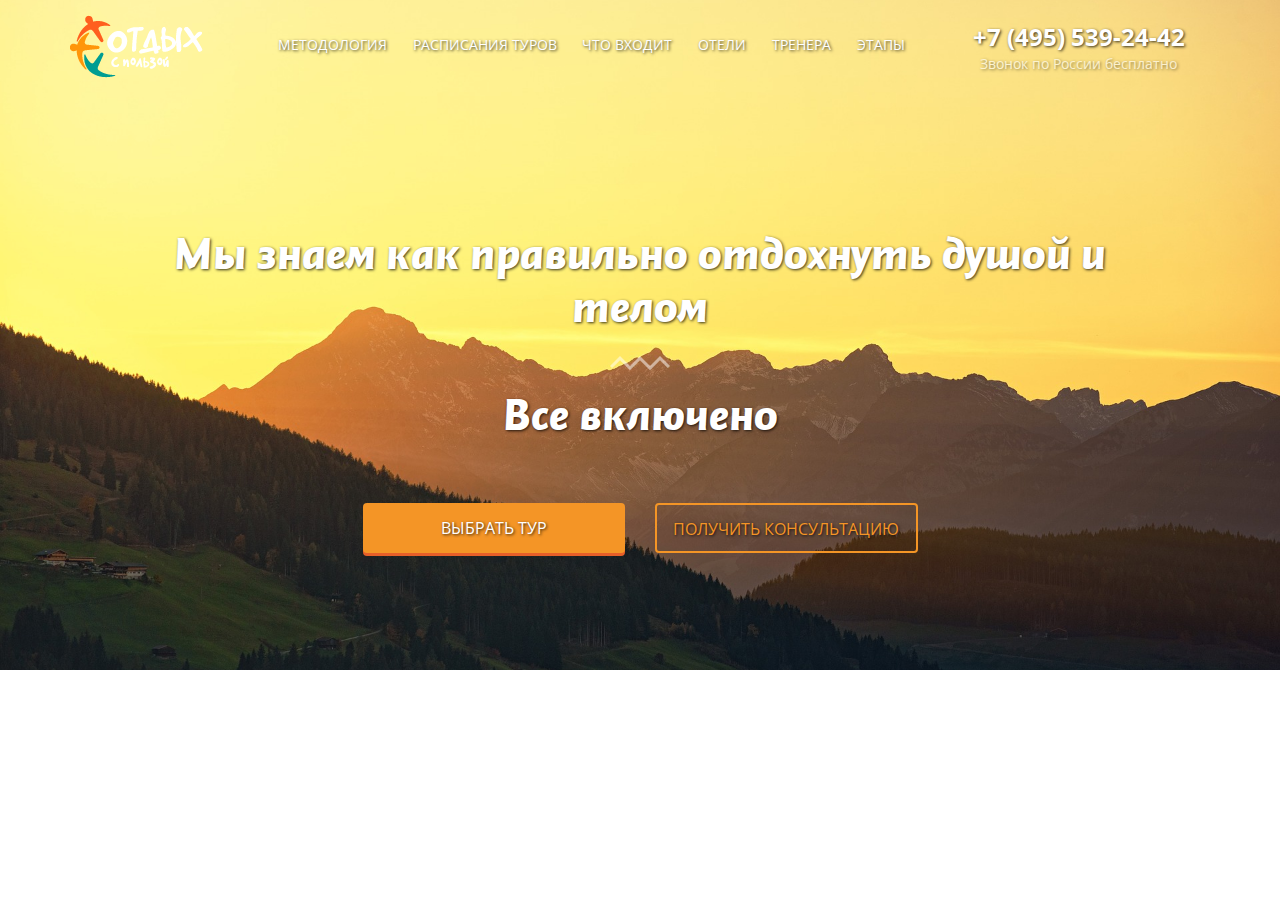
<file: dom-js-tutorial/index.html>
<!DOCTYPE html>
<html lang="en">
<head>
	<meta charset="UTF-8">
  <meta charset="utf-8">
  <meta http-equiv="X-UA-Compatible" content="IE=edge">
  <meta name="viewport" content="width=device-width, initial-scale=1">
	<title>Tour</title>

  <link rel="stylesheet" href="css/bootstrap.min.css">
  <link rel="stylesheet" href="css/animate.css">
  <link href="https://fonts.googleapis.com/css?family=Open+Sans:400,700&amp;subset=cyrillic" rel="stylesheet">
  <link rel="stylesheet" href="css/style.css">
</head>
<body>
	
	<!-- Modals -->
<div class="modal">      
    <button type="button" class="close" data-dismiss="modal" aria-label="Close"><span aria-hidden="true">&times;</span></button>
    <div class="modal_contact">
        <h3>Заполните форму и мы свяжемся с вами</h3>
        <div class="form">
            <form action="#" class="form-inline contactform_select">
            <div class="input-group">
                <div class="input-group-addon"><i class="fa fa-user " aria-hidden="true"></i>
                </div>
                <input class="contactform_name form-control" type="text" placeholder="Ваше имя" required minlength="2" name="name">
            </div>            
            <div class="input-group">
                <div class="input-group-addon contactform_phone"><i class="fa fa-phone" aria-hidden="true"></i></div>
                <input class="contactform_phone form-control" type="text" placeholder="Телефон" required name="phone">
            </div>            
            <div class="input-group">
                <div class="input-group-addon contactform_mail"><i class="fa fa-envelope" aria-hidden="true" ></i>
                </div>
                <input class="contactform_mail form-control" type="email" placeholder="E-mail"  required name="mail">
            </div>
            <textarea cols="30" rows="3" placeholder="Сообщение" name="message"></textarea>
            <div class="police center-block">
                <div class="center-block text-center">
                    <input class="checkbox" type="checkbox" required>
                    <p class="text-center">Я согласен с политикой конфидециальности</p>
                </div>
            </div>
            <button type="submit">отправить</button>
            </form>
        </div>
    </div>
</div>

<div class="thanks">
  <p>Спасибо за обращение!<br>Мы свяжемся с Вами в скором времени.</p>
  <button class="back">Вернуться на сайт</button>
</div>
<div class="overlay">
</div>
    <!-- content --> 
    <div class="main">

      <div class="container">
        <a id="up"></a>
        <div class="row">
          <div class="col-sm-2 col-sm-offset-0 col-xs-4 col-xs-offset-1 main_logo ">
            <img src="icons/main-logo.png" alt="logo">
          </div>
          <div class="col-sm-7 main_nav">
            <nav>
              <ul>
                <li><a href="#about">методология</a></li>
                <li><a href="#sheldure">расписания туров</a></li>
                <li><a href="#include">что входит</a></li>
                <li><a href="#hotels">отели</a></li>
                <li><a href="#personal">тренера</a></li>
                <li><a href="#steps">этапы</a></li>
              </ul>
            </nav>
          </div>
          <div class="col-sm-3 col-sm-offset-0 col-xs-5 col-xs-offset-2 main_tel text-center">
            <p class="main_tel_phone"><span>+7 (495) 539-24-42</span></p>
            <p class="main_tel_title">Звонок по России бесплатно</p>
          </div>
        </div>
        <h1 class="main_title text-center">Мы знаем как правильно отдохнуть душой и телом</h1>
        <img src="icons/wawe.png" class="main_wawe center-block" alt="wawe">
        <h2 class="text-center wow pulse" data-wow-duration="2s" data-wow-iteration="2">Все включено</h2>
        <div class="row">
          <div class="col-sm-offset-3 col-sm-3">
            <a href="#tour">
              <div id="choose" class="main_btna text-center">выбрать тур</div>
            </a>
          </div>
          <div class="col-sm-3">
            <div id="receive" class="main_btn text-center contact" ><span>получить</span> консультацию</div>
          </div>
        </div>
      </div>
    </div>

    <script src="js/script.js"></script>
</body>
</html>
</file>
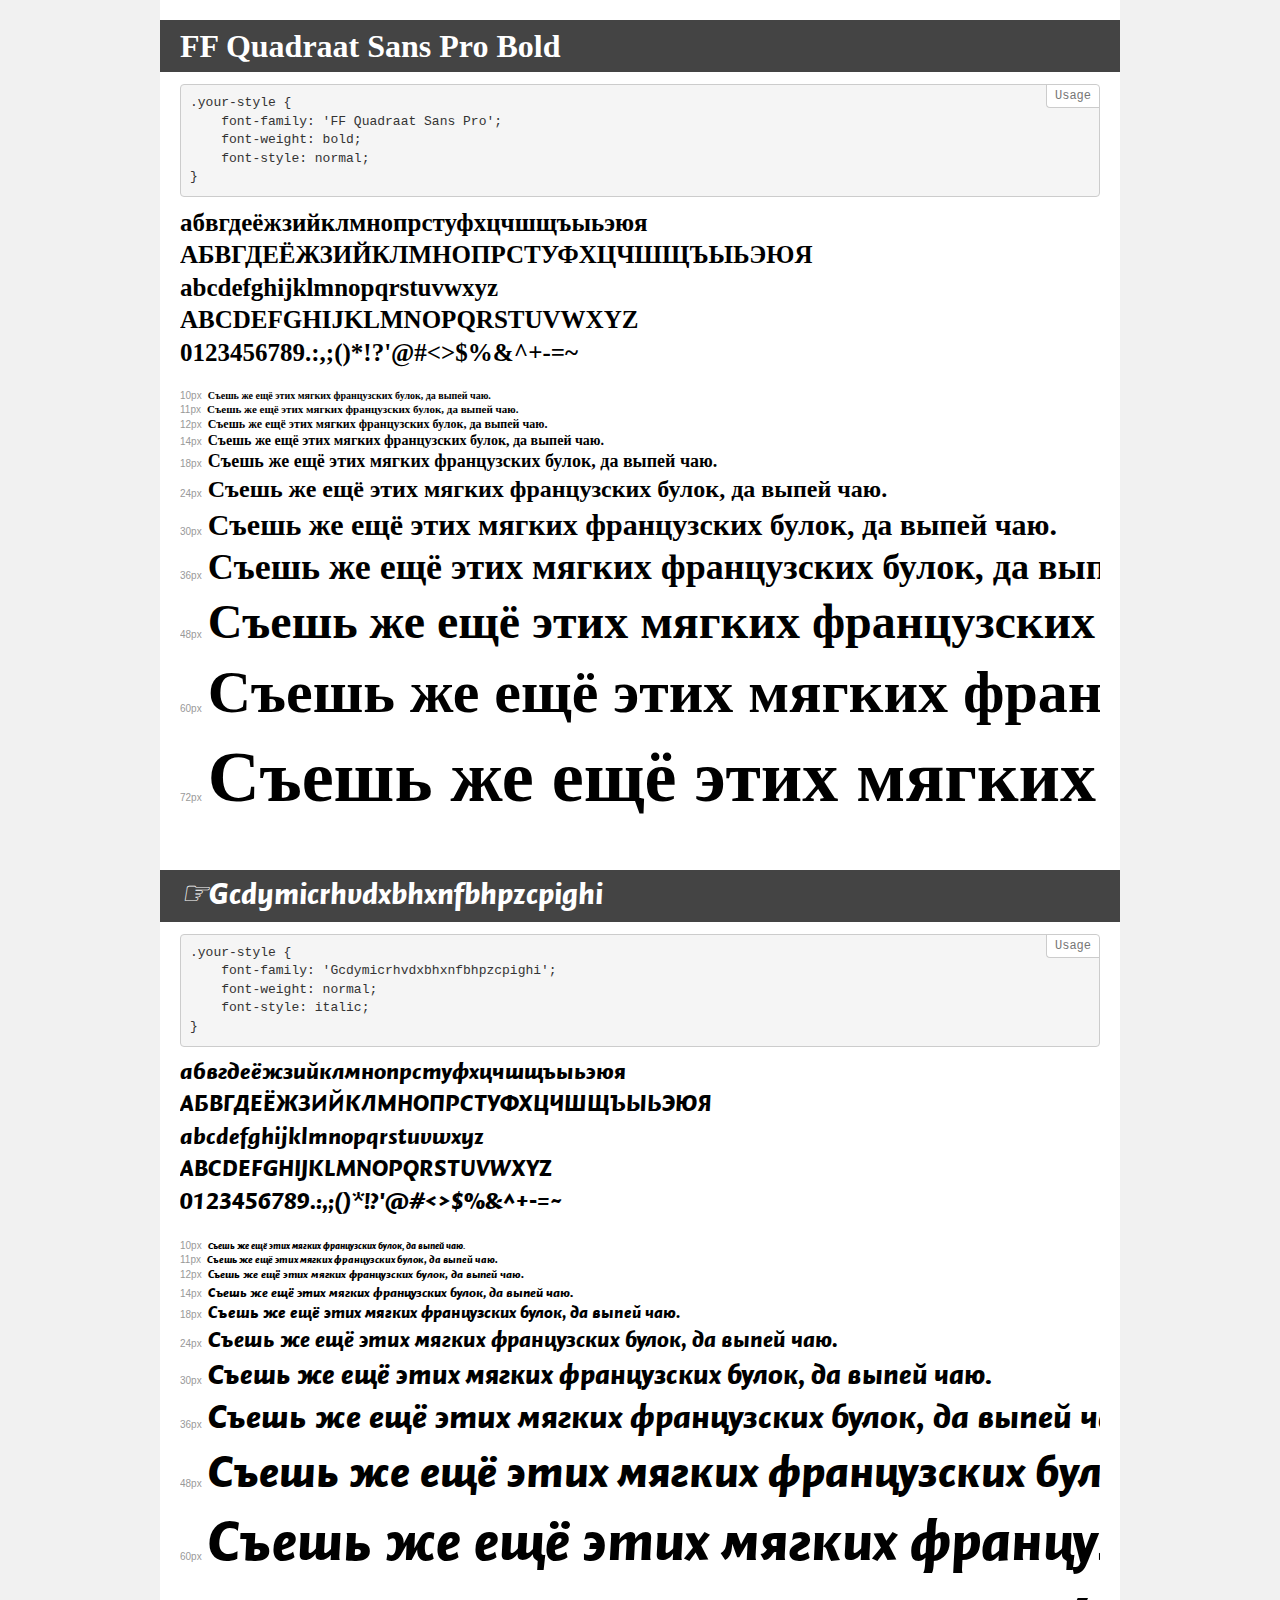
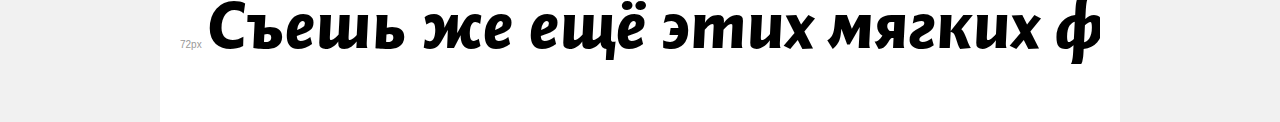
<file: dom-js-tutorial/fonts/demo.html>
<!DOCTYPE html>
<html>
<head>
    <meta charset="utf-8">
    <meta http-equiv="X-UA-Compatible" content="IE=edge">
    <meta name="viewport" content="width=device-width, initial-scale=1">
    <meta name="robots" content="noindex, noarchive">
    <title>Transfonter demo</title>
    <link href="stylesheet.css" rel="stylesheet">
    <style>
        /*
        http://meyerweb.com/eric/tools/css/reset/
        v2.0 | 20110126
        License: none (public domain)
        */
        html, body, div, span, applet, object, iframe,
        h1, h2, h3, h4, h5, h6, p, blockquote, pre,
        a, abbr, acronym, address, big, cite, code,
        del, dfn, em, img, ins, kbd, q, s, samp,
        small, strike, strong, sub, sup, tt, var,
        b, u, i, center,
        dl, dt, dd, ol, ul, li,
        fieldset, form, label, legend,
        table, caption, tbody, tfoot, thead, tr, th, td,
        article, aside, canvas, details, embed,
        figure, figcaption, footer, header, hgroup,
        menu, nav, output, ruby, section, summary,
        time, mark, audio, video {
            margin: 0;
            padding: 0;
            border: 0;
            font-size: 100%;
            font: inherit;
            vertical-align: baseline;
        }
        /* HTML5 display-role reset for older browsers */
        article, aside, details, figcaption, figure,
        footer, header, hgroup, menu, nav, section {
            display: block;
        }
        body {
            line-height: 1;
        }
        ol, ul {
            list-style: none;
        }
        blockquote, q {
            quotes: none;
        }
        blockquote:before, blockquote:after,
        q:before, q:after {
            content: '';
            content: none;
        }
        table {
            border-collapse: collapse;
            border-spacing: 0;
        }
        /* common styles */
        body {
            background: #f1f1f1;
            color: #000;
        }
        .page {
            background: #fff;
            width: 920px;
            margin: 0 auto;
            padding: 20px 20px 0 20px;
            overflow: hidden;
        }
        .font-container {
            overflow-x: auto;
            overflow-y: hidden;
            margin-bottom: 40px;
            line-height: 1.3;
            white-space: nowrap;
            padding-bottom: 5px;
        }
        h1 {
            position: relative;
            background: #444;
            font-size: 32px;
            color: #fff;
            padding: 10px 20px;
            margin: 0 -20px 12px -20px;
        }
        .letters {
            font-size: 25px;
            margin-bottom: 20px;
        }
        .s10:before {
            content: '10px';
        }
        .s11:before {
            content: '11px';
        }
        .s12:before {
            content: '12px';
        }
        .s14:before {
            content: '14px';
        }
        .s18:before {
            content: '18px';
        }
        .s24:before {
            content: '24px';
        }
        .s30:before {
            content: '30px';
        }
        .s36:before {
            content: '36px';
        }
        .s48:before {
            content: '48px';
        }
        .s60:before {
            content: '60px';
        }
        .s72:before {
            content: '72px';
        }
        .s10:before, .s11:before, .s12:before, .s14:before,
        .s18:before, .s24:before, .s30:before, .s36:before,
        .s48:before, .s60:before, .s72:before {
            font-family: Arial, sans-serif;
            font-size: 10px;
            font-weight: normal;
            font-style: normal;
            color: #999;
            padding-right: 6px;
        }
        pre {
            display: block;
            position: relative;
            padding: 9px;
            margin: 0 0 10px;
            font-family: Monaco, Menlo, Consolas, "Courier New", monospace !important;
            font-size: 13px;
            line-height: 1.428571429;
            color: #333;
            font-weight: normal !important;
            font-style: normal !important;
            background-color: #f5f5f5;
            border: 1px solid #ccc;
            overflow-x: auto;
            border-radius: 4px;
        }
        pre:after {
            display: block;
            position: absolute;
            right: 0;
            top: 0;
            content: 'Usage';
            line-height: 1;
            padding: 5px 8px;
            font-size: 12px;
            color: #767676;
            background-color: #fff;
            border: 1px solid #ccc;
            border-right: none;
            border-top: none;
            border-radius: 0 4px 0 4px;
            z-index: 10;
        }
        /* responsive */
        @media (max-width: 959px) {
            .page {
                width: auto;
                margin: 0;
            }
        }
    </style>
</head>
<body>
<div class="page">
    <div class="demo" style="font-family: 'FF Quadraat Sans Pro'; font-weight: bold; font-style: normal;">
        <h1>FF Quadraat Sans Pro Bold</h1>
        <pre>.your-style {
    font-family: 'FF Quadraat Sans Pro';
    font-weight: bold;
    font-style: normal;
}</pre>
        <div class="font-container">
            <p class="letters">
                абвгдеёжзийклмнопрстуфхцчшщъыьэюя<br>
АБВГДЕЁЖЗИЙКЛМНОПРСТУФХЦЧШЩЪЫЬЭЮЯ<br>
abcdefghijklmnopqrstuvwxyz<br>
ABCDEFGHIJKLMNOPQRSTUVWXYZ<br>
                0123456789.:,;()*!?'@#<>$%&^+-=~
            </p>
            <p class="s10" style="font-size: 10px;">Съешь же ещё этих мягких французских булок, да выпей чаю.</p>
            <p class="s11" style="font-size: 11px;">Съешь же ещё этих мягких французских булок, да выпей чаю.</p>
            <p class="s12" style="font-size: 12px;">Съешь же ещё этих мягких французских булок, да выпей чаю.</p>
            <p class="s14" style="font-size: 14px;">Съешь же ещё этих мягких французских булок, да выпей чаю.</p>
            <p class="s18" style="font-size: 18px;">Съешь же ещё этих мягких французских булок, да выпей чаю.</p>
            <p class="s24" style="font-size: 24px;">Съешь же ещё этих мягких французских булок, да выпей чаю.</p>
            <p class="s30" style="font-size: 30px;">Съешь же ещё этих мягких французских булок, да выпей чаю.</p>
            <p class="s36" style="font-size: 36px;">Съешь же ещё этих мягких французских булок, да выпей чаю.</p>
            <p class="s48" style="font-size: 48px;">Съешь же ещё этих мягких французских булок, да выпей чаю.</p>
            <p class="s60" style="font-size: 60px;">Съешь же ещё этих мягких французских булок, да выпей чаю.</p>
            <p class="s72" style="font-size: 72px;">Съешь же ещё этих мягких французских булок, да выпей чаю.</p>
        </div>
    </div>
    <div class="demo" style="font-family: 'Gcdymicrhvdxbhxnfbhpzcpighi'; font-weight: normal; font-style: italic;">
        <h1>☞Gcdymicrhvdxbhxnfbhpzcpighi</h1>
        <pre>.your-style {
    font-family: 'Gcdymicrhvdxbhxnfbhpzcpighi';
    font-weight: normal;
    font-style: italic;
}</pre>
        <div class="font-container">
            <p class="letters">
                абвгдеёжзийклмнопрстуфхцчшщъыьэюя<br>
АБВГДЕЁЖЗИЙКЛМНОПРСТУФХЦЧШЩЪЫЬЭЮЯ<br>
abcdefghijklmnopqrstuvwxyz<br>
ABCDEFGHIJKLMNOPQRSTUVWXYZ<br>
                0123456789.:,;()*!?'@#<>$%&^+-=~
            </p>
            <p class="s10" style="font-size: 10px;">Съешь же ещё этих мягких французских булок, да выпей чаю.</p>
            <p class="s11" style="font-size: 11px;">Съешь же ещё этих мягких французских булок, да выпей чаю.</p>
            <p class="s12" style="font-size: 12px;">Съешь же ещё этих мягких французских булок, да выпей чаю.</p>
            <p class="s14" style="font-size: 14px;">Съешь же ещё этих мягких французских булок, да выпей чаю.</p>
            <p class="s18" style="font-size: 18px;">Съешь же ещё этих мягких французских булок, да выпей чаю.</p>
            <p class="s24" style="font-size: 24px;">Съешь же ещё этих мягких французских булок, да выпей чаю.</p>
            <p class="s30" style="font-size: 30px;">Съешь же ещё этих мягких французских булок, да выпей чаю.</p>
            <p class="s36" style="font-size: 36px;">Съешь же ещё этих мягких французских булок, да выпей чаю.</p>
            <p class="s48" style="font-size: 48px;">Съешь же ещё этих мягких французских булок, да выпей чаю.</p>
            <p class="s60" style="font-size: 60px;">Съешь же ещё этих мягких французских булок, да выпей чаю.</p>
            <p class="s72" style="font-size: 72px;">Съешь же ещё этих мягких французских булок, да выпей чаю.</p>
        </div>
    </div>
</div>
</body>
</html>
</file>
<file: dom-js-tutorial/css/style.css>
@font-face{font-family:'Header';src:url('../fonts/Gcdymicrhvdxbhxnfbhpzcpighi.eot');src:url('../fonts/Gcdymicrhvdxbhxnfbhpzcpighi.eot?#iefix') format('embedded-opentype'),url('../fonts/Gcdymicrhvdxbhxnfbhpzcpighi.woff2') format('woff2'),url('../fonts/Gcdymicrhvdxbhxnfbhpzcpighi.woff') format('woff'),url('../fonts/Gcdymicrhvdxbhxnfbhpzcpighi.ttf') format('truetype'),url('../fonts/Gcdymicrhvdxbhxnfbhpzcpighi.svg#Gcdymicrhvdxbhxnfbhpzcpighi') format('svg');font-weight:normal;font-style:italic}body{font-family:'Open Sans',sans-serif}body h1,body h2{font-family:"Header"}.bold{font-weight:700}@-webkit-keyframes up{from{margin-top:5rem}33%{margin-top:3rem}66%{margin-top:8rem}to{margin-top:5rem}}@keyframes up{from{margin-top:5rem}33%{margin-top:3rem}66%{margin-top:8rem}to{margin-top:5rem}}html{font-size:10px}body{margin:0;padding:0}a{color:inherit;text-decoration:none}a:visited{text-decoration:none;color:inherit}a:hover{text-decoration:none;color:inherit}a:focus{text-decoration:none;color:inherit}a:active{text-decoration:none;color:inherit}.main{width:100%;height:67rem;background:url(../img/main-bg.jpg) center center no-repeat;background-size:cover;padding-top:1rem;text-shadow:1px 1px 3px rgba(0,0,0,0.8)}.main_mobmenu{display:none}.main_mobmenu_field{display:none}.main_logo{height:7rem;line-height:7rem}.main_nav{height:7rem;line-height:7rem}.main_nav nav>ul{list-style-type:none;display:-webkit-box;display:-webkit-flex;display:-ms-flexbox;display:flex;-webkit-justify-content:space-around;-ms-flex-pack:distribute;justify-content:space-around;-webkit-box-align:center;-webkit-align-items:center;-ms-flex-align:center;align-items:center;padding:0;margin:0}.main_nav nav>ul li{text-transform:uppercase;color:#fff;font-size:1.4rem}.main_nav nav>ul li a{padding:.5rem}.main_nav nav>ul li a:hover{background-color:#000;border-radius:5px}.main_tel_phone{font-weight:700;font-size:2.4rem;margin:0;padding-top:1rem;color:#fff}.main_tel_phone span{display:block}.main_tel_title{margin:0;color:#fff;opacity:.6}.main_title{margin-top:15rem;padding:0 5% 0 5%;color:#fff;font-size:4.8rem}.main_wawe{margin-top:2rem}.main h2{margin-top:2rem;padding:0 10% 0 10%;color:#fff;font-size:4.8rem}.main_btna{margin-top:5rem;width:100%;height:5rem;line-height:5rem;border-radius:4px;background-color:#f49526;text-transform:uppercase;font-size:1.6rem;color:#fff;cursor:pointer;box-shadow:0 3px 0 0 #e75f28}.main_btna:hover{box-shadow:0 0 5px #fff}.main_btn{margin-top:5rem;width:100%;height:5rem;line-height:4.9rem;border:2px solid #f49526;border-radius:4px;background-color:none;text-transform:uppercase;font-size:1.6rem;color:#f49526;cursor:pointer}.main_btn:hover{box-shadow:0 0 5px #f49526}.main_down{color:#fff}.main_down i{margin-top:5rem;opacity:.6;-webkit-animation:up 2s infinite linear;animation:up 2s infinite linear}.rest{padding-top:8rem;text-shadow:none}.rest_title_1,.rest_title_2,.rest_title_3{height:5rem;color:#f49526;font-size:4rem;line-height:4.9rem;font-family:"Header"}.rest_title_2 img{width:100%}.rest_mobile{display:none}.rest_descr{margin-top:5rem}.rest_descr p{font-size:3.2rem;color:#abb7b7;line-height:3.4rem}.rest_descr p span{font-size:1.6rem}.rest_result{margin-top:5rem}.rest_result_img{padding-top:1.2rem;float:left;height:15rem;width:10rem}.rest_result_list{padding-top:.8rem}.rest_result_list ul{list-style-image:url(../icons/oks.png);font-size:1.6rem}.rest_result_list ul li{line-height:2.4rem;font-weight:700}.rest_bg{margin-top:1rem;padding-top:2rem;background-color:#f5f5f5}.rest .blue{color:#1d9c91}.rest_prev{height:30rem;margin-top:6rem}.rest_prev_img{height:15rem;width:100%}.rest_prev_img_1{background:url(../img/preview_1.png) center center no-repeat}.rest_prev_img_2{background:url(../img/preview_2.png) center center no-repeat}.rest_prev_img_3{background:url(../img/preview_3.png) center center no-repeat}.rest_prev p{height:8rem;margin-top:3rem;font-size:1.6rem}.tour{padding-top:3rem}.tour h1{font-size:4.8rem;font-weight:700;text-align:center}.tour_big{height:50rem;margin-top:4rem;background:url(../img/points_1.jpg) center center no-repeat;background-size:cover}.tour_big_1{background:url(../img/points_6.jpg) center center no-repeat;background-size:cover}.tour_big_price{width:50%;height:8rem;float:left;position:absolute;bottom:0;padding-left:1rem;color:#fff}.tour_big_price h3{font-size:3rem;margin:0}.tour_big_price p{margin:0;font-size:3.2rem;font-weight:700}.tour_big_date{width:50%;height:8rem;right:3rem;position:absolute;bottom:0;padding-left:2rem;color:#fff;text-align:right;padding-top:1rem}.tour_big_date p{font-size:1.4rem}.tour_big_date_btn{width:11rem;height:3rem;border-radius:4px;background-color:#1d9c91;position:absolute;right:0;text-align:center;line-height:2.8rem;cursor:pointer;-webkit-transition:all .2s;transition:all .2s}.tour_big_date_btn:hover{-webkit-transform:scale(1.05);-ms-transform:scale(1.05);transform:scale(1.05)}.tour_small{height:100%;margin-top:4rem}.tour_small .smallr{right:1.5rem}.tour_small_item{width:100%;height:50%;position:relative}.tour_small_item_1{height:24rem;background:url(../img/points_2.jpg) no-repeat;background-size:cover}.tour_small_item_2{height:24rem;margin-top:2rem;background:url(../img/points_3.jpg) no-repeat;background-size:cover}.tour_small_item_3{height:24rem;background:url(../img/points_4.jpg) no-repeat;background-size:cover}.tour_small_item_4{height:24rem;margin-top:2rem;background:url(../img/points_5.jpg) no-repeat;background-size:cover}.tour_btns_sheldure{width:24rem;height:5rem;position:relative;margin:auto;margin-top:4rem;background-color:#f49526;border-radius:4px;text-transform:uppercase;font-size:1.5rem;text-align:center;padding-left:3rem;line-height:5rem;cursor:pointer}.tour_btns_sheldure:hover{box-shadow:0 0 15px #f49526}.tour_btns_sheldure i{position:absolute;left:2rem;top:1.3rem;font-size:2.8rem}.tour_btns_photo{width:24rem;height:5rem;position:relative;margin:auto;margin-top:2rem;margin-bottom:2rem;background-color:#1d9c91;border-radius:4px;text-transform:uppercase;font-size:1.5rem;text-align:center;padding-left:3rem;line-height:5rem;cursor:pointer}.tour_btns_photo:hover{box-shadow:0 0 15px #1d9c91}.tour_btns_photo i{position:absolute;left:5rem;top:1.3rem;font-size:2.8rem}.services{background-size:cover;height:100rem}.services h1{margin-top:30rem;font-weight:700;color:#fff;font-size:5rem;text-shadow:1px 1px 3px rgba(0,0,0,0.8)}.services_layout{width:100%;height:45rem;margin-top:5rem;background-color:rgba(0,0,0,0.7)}.services_layout ul{margin-top:7rem;font-size:2rem;list-style-type:none;color:#fff}.services_layout ul li{margin-bottom:.3rem;line-height:3rem}.services_layout ul i{color:#fae331;margin-right:.5rem}.hotels h1{margin-top:7rem;font-weight:700;font-size:4.5rem}.hotels_item{margin-top:10rem;margin-right:5rem;margin-left:5rem}.hotels_item img{width:37rem;height:30rem;margin:auto;box-shadow:4px 4px 8px rgba(0,0,0,0.5)}.hotels_item h3{font-weight:700}.hotels_item p{font-size:1.7rem}.hotels_item .highlight{color:#f49526;font-size:2rem;text-shadow:1px 1px 3px #f49526}.hotels .slick-slide{outline:none}.hotels .slick-slide:focus{outline:none}.hotels .prev{position:absolute;top:50%;z-index:49;width:4rem;height:4rem;border:0;border-radius:100%;left:0;-webkit-transform:translateY(-50%);-ms-transform:translateY(-50%);transform:translateY(-50%);background:#1d9c91;color:#fff;font-size:1rem;opacity:.6;box-shadow:2px 2px 5px rgba(0,0,0,0.5)}.hotels .prev:focus{outline:none}.hotels .next{position:absolute;top:50%;z-index:49;width:4rem;height:4rem;border:0;border-radius:100%;right:0;-webkit-transform:translateY(-50%);-ms-transform:translateY(-50%);transform:translateY(-50%);background:#1d9c91;color:#fff;font-size:1rem;opacity:.6;box-shadow:2px 2px 5px rgba(0,0,0,0.5)}.hotels .next:focus{outline:none}.result .slick-slide{outline:none}.result .slick-slide:focus{outline:none}.result h1{margin-top:10rem;font-size:4rem;font-weight:700}.result h3{font-size:1.6rem}.result_item{margin-top:5rem}.result_item_img img{margin:0 auto;height:30rem}.result_item_polygon{height:16rem;width:28rem;background:url(../icons/Polygon.png) center center no-repeat;background-size:100%}.result_item_polygon p{margin-top:0;text-align:center;padding:5rem 2rem 0 3.5rem}.result_item_polygon_name{font-size:2rem;margin:0;margin-top:1rem;font-weight:700}.result_item_polygon_pos{font-size:2rem;margin:0;margin-top:1rem;color:#1d9c91;font-weight:700}.result_item_descr{margin-top:4rem}.result_nav{margin-top:1rem}.result_nav_item{width:70%;margin:auto;display:-webkit-box;display:-webkit-flex;display:-ms-flexbox;display:flex;-webkit-justify-content:space-around;-ms-flex-pack:distribute;justify-content:space-around}.result_nav_item img{width:9rem;height:9rem;border-radius:100%;border:1px solid #1d9c91;margin-right:1rem;cursor:pointer}.steps{background-color:#f5f5f5;padding-bottom:7rem}.steps h1{margin-top:7rem;font-size:4rem;font-weight:700}.steps h3{font-size:1.6rem}.steps p{font-size:1.6rem;text-transform:uppercase;margin-top:1rem}.steps_item{margin-top:5rem}.healthytour{height:70rem;background:url(../img/mountains2_bg.jpg) center center no-repeat;background-size:cover}.healthytour h1{margin-top:5rem;font-size:4rem;font-weight:700}.healthytour p{margin-top:3rem}.contactform h1{margin-top:4rem;margin-bottom:4rem;font-size:4rem;font-weight:700}.contactform .form{width:100%}.contactform i{font-size:2rem}.contactform textarea{width:100%;border:none;box-shadow:none;background-color:rgba(0,0,0,0.08);border-radius:4px;font-size:1.6rem;padding:1rem 2rem 1rem 2rem}.contactform textarea:focus{border:none;box-shadow:none;outline:none}.contactform_police{padding:2rem 3rem 2rem 3rem}.contactform_police .checkbox{width:1.8rem;height:1.8rem;margin-right:.5rem;margin-top:-0.3rem;display:inline}.contactform_police .checkbox:focus{border:none;box-shadow:none;outline:none}.contactform_police p{display:inline;font-size:1.2rem;font-weight:700}.contactform button{width:100%;height:3.8rem;background-color:#f49526;border:none;border-radius:4px;text-transform:uppercase;font-size:1.8rem}.contactform button:hover{box-shadow:0 0 10px #f49526}.contactform button:focus{border:none;box-shadow:none;outline:none}.form-inline .form-control{width:100%;height:3.8rem;display:block;margin-bottom:0;border:none;box-shadow:none;background-color:rgba(0,0,0,0.08);font-size:1.6rem}.form-inline .input-group{width:100%;margin-bottom:2rem}.form-inline .input-group .input-group-addon{width:13%;border:none;box-shadow:none;background-color:rgba(0,0,0,0.2)}.form-inline .select{background-color:rgba(29,156,145,0.8);color:#fff}option{height:5rem}.footer{padding-top:3rem;padding-bottom:2rem;background-color:#363636}.footer p{color:#fff}.footer .flex{display:-webkit-box;display:-webkit-flex;display:-ms-flexbox;display:flex;-webkit-justify-content:space-around;-ms-flex-pack:distribute;justify-content:space-around}.footer_social{display:inline-block;margin-top:1.8rem}.footer_rights{margin-top:3rem}.footer_rights a{color:#f49526}.upbtn{position:fixed;width:7rem;height:100vh;z-index:49;bottom:0;display:none}.upbtn a{display:block;height:100vh}.upbtn a .fa{font-size:5rem;margin-top:90vh;display:block;margin-left:2rem;color:#f49526}.upbtn:hover{background-color:rgba(0,0,0,0.2)}.modal{display:none;position:fixed;margin:5rem 30% 0 30%;width:40%;padding-bottom:3rem;z-index:100;box-shadow:0 0 15px #f49526;border-radius:10px;border:1px solid #f49526;background-color:#fff}.modal_contact{width:80%;margin:auto;margin-top:3rem}.modal_contact h3{text-align:center;margin-bottom:4rem;line-height:3rem}.modal_contact .form-inline .form-control{width:100%;height:3.8rem;display:block;margin-bottom:0;border:none;box-shadow:none;background-color:rgba(0,0,0,0.08);font-size:1.6rem}.modal_contact .form-inline .input-group{width:100%;margin-bottom:1rem}.modal_contact .form-inline .input-group .input-group-addon{width:13%;border:none;box-shadow:none;background-color:rgba(0,0,0,0.2)}.modal_contact .form-inline .select{background-color:rgba(29,156,145,0.8);color:#fff}.modal_contact button{width:100%;height:3.8rem;background-color:#f49526;border:none;border-radius:4px;text-transform:uppercase;font-size:1.8rem}.modal_contact button:hover{box-shadow:0 0 10px #f49526}.modal_contact button:focus{outline:none}.modal_contact textarea{width:100%;border:none;box-shadow:none;background-color:rgba(0,0,0,0.08);border-radius:4px;font-size:1.6rem;padding:1rem 2rem 1rem 2rem}.modal_contact textarea:focus{border:none;box-shadow:none;outline:none}.modal_contact .police{padding:1rem 3rem 1rem 3rem}.modal_contact .police .checkbox{width:1.8rem;height:1.8rem;margin-right:.5rem;margin-top:-0.3rem;display:inline}.modal_contact .police .checkbox:focus{border:none;box-shadow:none;outline:none}.modal_contact .police p{display:inline;font-size:1.2rem;font-weight:700}.thanks{display:none;position:fixed;width:30%;background-color:#fff;margin:5rem 35% 0 35%;z-index:100;padding:3rem 3rem 2rem 3rem;box-shadow:0 0 15px #f49526;border-radius:10px;border:1px solid #f49526}.thanks p{text-align:center;font-size:2rem;font-weight:700}.thanks button{width:60%;height:3.8rem;margin:.5rem 20% 0 20%;background-color:#f49526;border:none;border-radius:4px;text-transform:uppercase;font-size:1.55rem;font-weight:700}.thanks button:hover{box-shadow:0 0 10px #f49526}.thanks button:focus{outline:none}.overlay{display:none;width:100%;height:100%;position:fixed;z-index:50;background-color:rgba(0,0,0,0.7)}.close{margin-right:1rem;margin-top:.2rem;color:#000;opacity:1;font-size:3rem}.close:focus{outline:none}@media (max-width:1199px){.main{height:60rem}.main_nav nav>ul>li{font-size:1.2rem}.main_title{margin-top:9rem;font-size:3.5rem}.main h2{font-size:3.5rem}.main_btn{font-size:1.2rem}.rest{padding-top:5rem}.rest_title_1,.rest_title_2,.rest_title_3{font-size:3.2rem}.rest_descr{margin-top:3rem}.rest_descr p{font-size:2.5rem;color:#abb7b7;line-height:3.4rem}.rest_descr p span{font-size:1.3rem}.rest_result{margin-top:3rem}.rest_result_img{height:20rem}.tour h1{font-size:3.5rem}.services h1{font-size:3.5rem}.hotels h1{font-size:3.5rem}.hotels_item{margin-top:7rem}.hotels_item img{width:27rem;height:22rem}.hotels h3{height:4rem}.hotels .next{-webkit-transform:translateY(-100%);-ms-transform:translateY(-100%);transform:translateY(-100%)}.hotels .prev{-webkit-transform:translateY(-100%);-ms-transform:translateY(-100%);transform:translateY(-100%)}.contactform h1{font-size:3.5rem}.contactform_police{padding:1rem 2rem 1rem 2rem}.contactform_police p{font-size:1rem}.healthytour{height:60rem}.healthytour h1{font-size:3.5rem}.healthytour p{font-size:1.4rem}.footer{padding-top:2rem}.footer_social img{margin-top:2rem}.footer_rights{margin-top:5rem}.thanks p{font-size:1.6rem}.thanks button{font-size:1.2rem;margin-top:2rem}}@media (max-width:991px){.main{height:55rem}.main_logo img{height:5rem}.main_nav nav>ul>li{font-size:.9rem}.main_tel_phone{font-size:1.6rem}.main_tel_title{font-size:1.3rem}.main_title{margin-top:7rem;font-size:3.2rem}.main h2{font-size:3.2rem}.main_btn{font-size:1rem;height:4rem;line-height:3.9rem}.main_btna{font-size:1.5rem;height:4rem;line-height:3.9rem}.rest{padding-top:5rem}.rest_title_1,.rest_title_2,.rest_title_3{font-size:2.3rem}.rest_descr{margin-top:2rem}.rest_descr p{font-size:2rem;color:#abb7b7;line-height:3.4rem}.rest_descr p span{font-size:1.3rem}.rest_result{margin-top:2rem}.rest_result_img{height:22rem;width:9rem}.rest_result_list ul>li{font-size:1.4rem}.rest_prev p{font-size:1.4rem}.tour h1{font-size:3.2rem}.tour_big_price{line-height:4rem;padding-top:1rem}.tour_big_price h3{font-size:2.5rem}.tour_big_price p{font-size:2rem}.services h1{margin-top:25rem;font-size:3.2rem}.services_layout ul{font-size:1.6rem;margin-top:4rem}.hotels h1{font-size:3.2rem}.hotels_item{margin-top:7rem}.hotels_item img{width:100%;height:18rem}.hotels h3{height:4rem;font-size:2rem}.hotels .next{-webkit-transform:translateY(-150%);-ms-transform:translateY(-150%);transform:translateY(-150%);right:2rem}.hotels .prev{-webkit-transform:translateY(-150%);-ms-transform:translateY(-150%);transform:translateY(-150%);left:2rem}.result h1{font-size:3.2rem}.result_item_img{height:24rem}.result_item_img img{width:100%;height:25rem}.result_item_polygon{height:14rem;width:20rem}.result_item_polygon p{margin-top:0;padding:3.5rem 2rem 0 3.5rem;font-size:1.2rem}.result_item_polygon_name{font-size:1.4rem}.result_item_polygon_pos{font-size:1.4rem}.result_item_descr{margin-top:4rem}.result_nav{margin-top:1rem}.result_nav_item img{width:9rem;height:8rem}.steps p{margin-top:2rem}.contactform h1{font-size:3.2rem}.contactform_police{padding:1rem 2rem 1rem 2rem}.contactform_police p{font-size:1rem}.healthytour{height:60rem}.healthytour h1{font-size:3.5rem}.healthytour p{font-size:1.3rem}.footer{padding-top:2rem;padding-bottom:2rem;background-color:#363636}.footer p{color:#fff;font-size:1rem}.footer .flex{display:-webkit-box;display:-webkit-flex;display:-ms-flexbox;display:flex;-webkit-justify-content:space-around;-ms-flex-pack:distribute;justify-content:space-around}.footer_social{display:inline-block}.footer_social a img{margin-top:0;width:3.5rem;height:3.5rem}.footer_rights{margin-top:3rem;text-align:right}.footer_rights a{color:#f49526}.thanks{padding:3rem 1rem 3rem 1rem;width:40%;margin-right:30%;margin-left:30%}.thanks p{font-size:1.6rem}.thanks button{font-size:1.2rem;margin-top:2rem}}@media (max-width:768px){.main{height:55rem;padding-top:3rem}.main_mobmenu{display:block;position:fixed;top:0;height:3rem;width:100%;z-index:999;background-color:rgba(244,149,38,0.9)}.main_mobmenu_triger{text-align:center;text-shadow:1px 1px 3px rgba(0,0,0,0.1);font-size:2rem;width:100%;margin:0 auto;margin-top:.6rem}.main_mobmenu_field{display:block;position:fixed;width:100%;height:15rem;background-color:rgba(244,149,38,0.9);margin-bottom:-3rem;padding-top:2rem;z-index:999;-webkit-transition:.7s;transition:.7s;-webkit-transform:translateY(-20rem);-ms-transform:translateY(-20rem);transform:translateY(-20rem)}.main_mobmenu_field ul{padding-left:2.5rem;text-align:center}.main_mobmenu_field_active{-webkit-transform:translateY(0);-ms-transform:translateY(0);transform:translateY(0)}.main_mobmenu_field_list{float:left;width:50%;text-align:center;color:;text-shadow:1px 1px 3px rgba(0,0,0,0.1);font-size:1.8rem;text-transform:uppercase}.main_mobmenu_field_list ul{list-style-type:none}.main_mobmenu_field_list ul li{margin-bottom:.5rem;font-weight:700}.main_nav{display:none}.main_title{margin-top:7rem;font-size:2.5rem}.main h2{font-size:3rem}.main_btn{width:50%;margin:5rem 25% 5rem 25%;margin-top:2rem}.main_btna{width:50%;margin:5rem 25% 5rem 25%;margin-bottom:0}.main_down{display:none}.rest{padding-top:5rem}.rest_title_1,.rest_title_2,.rest_title_3{font-size:1.9rem;line-height:2rem}.rest_title_2 img{width:120%}.rest_descr{margin-top:2rem;display:none}.rest_mobile{display:block;margin-top:2rem}.rest_mobile ul{padding-top:1rem;list-style-type:circle;padding-left:0}.rest_mobile ul li{font-weight:700;color:rgba(0,0,0,0.6)}.rest_result{margin-top:2rem}.rest_result_img{display:none}.rest_result_list ul{padding-left:0}.rest_prev{margin-top:0;padding-top:5rem}.tour h1{font-size:2.5rem}.services h1{margin-top:5rem;font-size:3.2rem}.services_layout{height:70rem;padding-top:.5rem}.services_layout ul{font-size:1.3rem;margin-top:4rem}.hotels h1{font-size:2.5rem;margin-top:11rem}.hotels_item{margin-top:7rem}.hotels_item img{width:100%;height:18rem}.hotels h3{height:4rem;font-size:2rem}.hotels .next{-webkit-transform:translateY(-150%);-ms-transform:translateY(-150%);transform:translateY(-150%);right:2rem}.hotels .prev{-webkit-transform:translateY(-150%);-ms-transform:translateY(-150%);transform:translateY(-150%);left:2rem}.hotels .slick-dots{margin-bottom:0}.hotels .slick-dots li button:before{font-size:5rem}.result h1{font-size:3.2rem;margin-top:5rem}.result_item_img{height:24rem}.result_item_img img{width:22rem;height:22rem}.result_item_polygon{height:15rem;width:13rem;background:none}.result_item_polygon p{margin-top:0;font-size:1.2rem;text-align:left;padding:0;padding-top:3rem}.result_item_polygon_name{font-size:1.4rem;margin-top:0}.result_item_polygon_pos{font-size:1.4rem}.result_item_descr{margin-top:4rem}.result_nav{display:none}.result .slick-dots{margin-bottom:0}.result .slick-dots li button:before{font-size:5rem}.steps p{margin-top:2rem}.contactform h1{font-size:3.2rem}.contactform_police{padding:1rem 2rem 1rem 2rem}.contactform_police .checkbox{top:.5rem}.contactform_police p{font-size:1rem}.footer .flex{padding-left:2.2rem}.footer p{color:#fff;font-size:.8rem}.footer_social a img{margin-top:0;margin-right:1rem;width:3rem;height:3rem}.modal{width:80%;margin:4rem 10% 0 10%}.modal .police .checkbox{top:.5rem}.thanks{padding:3rem 1rem 3rem 1rem;width:50%;margin-right:25%;margin-left:25%}.thanks p{font-size:1.4rem}.upbtn{width:4rem}.upbtn a .fa{font-size:3rem;margin-left:1rem}}@media (max-width:425px){.main_tel_phone{font-size:1.1rem}.main_tel_title{font-size:1.2rem;line-height:1.4rem;margin-top:.3rem}.main_title{font-size:2rem;margin-top:5rem;line-height:2.3rem}.main_btn{font-size:.9rem}.rest_title_1,.rest_title_2,.rest_title_3{font-size:1.9rem;text-align:left;line-height:2.4rem}.rest_title_2{width:25%;padding-top:1rem}.rest_mobile{font-size:1.2rem}.rest_result_list ul li{font-size:1.05rem;line-height:1.8rem}.tour h1{font-size:1.9rem;margin-top:7rem;margin-bottom:0}.services h1{font-size:2rem}.services_layout{padding-top:.1rem}.services_layout ul{padding-left:.5rem;text-align:center}.services_layout ul li{font-size:1.3rem;line-height:2.5rem}.hotels h1{font-size:2.3rem;margin-top:6rem}.result h1{font-size:2.3rem}.result_item img{height:15rem;width:15rem;margin-left:-2rem}.result_item_polygon{height:7rem;margin-left:-2rem}.result_item_polygon p{padding-top:0}.result_item_polygon_name{margin-top:1rem;margin-left:-2rem}.result_item_polygon_pos{margin-left:-2rem}.result_item_descr{margin-top:-1rem;font-size:1.2rem}.healthytour{height:70rem}.healthytour p{font-size:1.3rem}.footer p{font-size:.6rem}.footer_rights{margin-top:2rem}.footer_social a img{margin-top:0;width:2rem;height:2rem}.modal{width:80%;margin:4rem 10% 0 10%}.modal h3{font-size:1.7rem;text-align:center;margin-bottom:2rem}.modal_contact .form-inline .form-control{font-size:1.4rem}.modal_contact textarea{font-size:1.4rem}.modal .police{padding:1rem 0 2rem 0}.modal .police .checkbox{top:.5rem}.thanks{padding:2rem .6rem 3rem .6rem;width:60%;margin-right:20%;margin-left:20%}.thanks p{font-size:1.2rem}.thanks button{font-size:1.1rem;margin-top:1.7rem}.upbtn{width:4rem}.upbtn a .fa{font-size:3rem;margin-left:1rem}}
</file>
<file: dom-js-tutorial/fonts/stylesheet.css>
@font-face {
    font-family: 'Gcdymicrhvdxbhxnfbhpzcpighi';
    src: url('Gcdymicrhvdxbhxnfbhpzcpighi.eot');
    src: url('Gcdymicrhvdxbhxnfbhpzcpighi.eot?#iefix') format('embedded-opentype'),
        url('Gcdymicrhvdxbhxnfbhpzcpighi.woff2') format('woff2'),
        url('Gcdymicrhvdxbhxnfbhpzcpighi.woff') format('woff'),
        url('Gcdymicrhvdxbhxnfbhpzcpighi.ttf') format('truetype'),
        url('Gcdymicrhvdxbhxnfbhpzcpighi.svg#Gcdymicrhvdxbhxnfbhpzcpighi') format('svg');
    font-weight: normal;
    font-style: italic;
}
</file>
